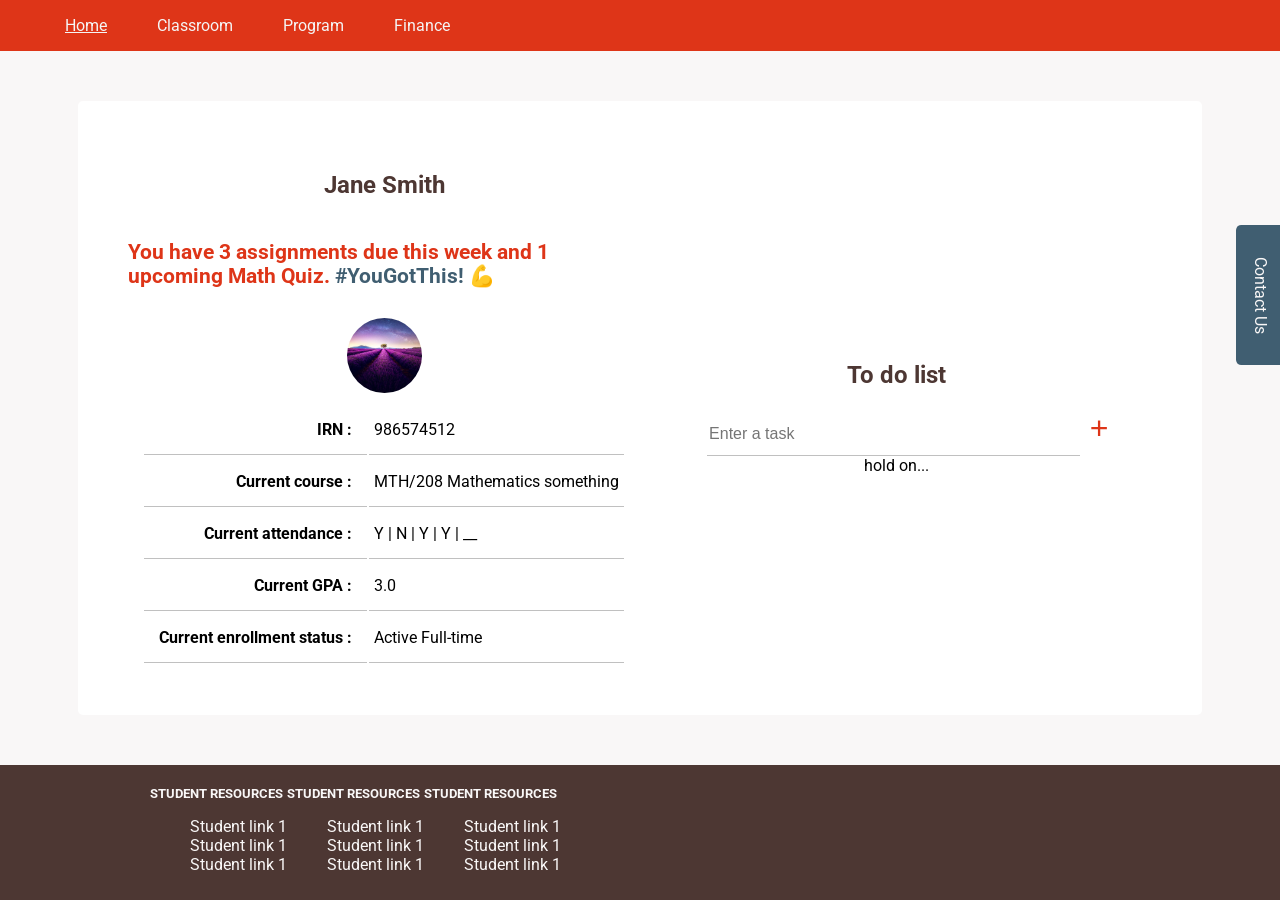
<file: index.html>
﻿<!DOCTYPE html>
<html lang="en" dir="ltr">
  <head>
    <meta charset="utf-8">
    <meta name="theme-color">
    <title>Hackathon - 5</title>
    <link rel="stylesheet" href="styles.css">
    <link href="https://fonts.googleapis.com/css?family=Roboto" rel="stylesheet">
    <link rel="stylesheet" href="https://use.fontawesome.com/releases/v5.8.1/css/all.css" integrity="sha384-50oBUHEmvpQ+1lW4y57PTFmhCaXp0ML5d60M1M7uH2+nqUivzIebhndOJK28anvf" crossorigin="anonymous">
    <meta name="viewport" content="width=device-width, initial-scale=1, shrink-to-fit=no"/>
    <link rel="manifest" href="manifest.json">
  </head>
  <body>

    <header>

      <!-- <img src="images/uop-logo.png" alt=""> -->
      <nav class="main-navigation" role="region" aria-labelledby="main-menu">
        <ul class="main-menu">
            <li class="menu-item"><a href="index.html" class="h-home">Home</a></li>
            <li class="menu-item"><a href="#">Classroom</a></li>
            <li class="menu-item"><a href="#">Program</a></li>
            <li class="menu-item"><a href="#">Finance</a></li>
        </ul>
        <button class="menu-button"><i class="fas fa-bars"></i></button>
      </nav>
    </header>

    <main class="main-content">
      <section class="profile-section">
        <h1>Jane Smith</h1>
        <p class="personal-message">You have 3 assignments due this week and 1 upcoming Math Quiz. <span>#YouGotThis! 💪</span> </p>
        <div class="profile-section" role="region" aria-labelledby="profile-section">
          <img class="profile-pic" src="images/profile-pic.jpg" alt="Jane's profile pic">
          <div class="profile-info">
            <table class="profile-info-table">
              <tr>
                <td class="table-titles">IRN :</td>
                <td class="table-values">986574512</td>
              </tr>
              <tr>
                <td class="table-titles">Current course : </td>
                <td class="table-values">MTH/208 Mathematics something</td>
              </tr>
              <tr>
                <td class="table-titles">Current attendance : </td>
                <td class="table-values">Y | N | Y | Y | __ </td>
              </tr>
              <tr>
                <td class="table-titles">Current GPA : </td>
                <td class="table-values">3.0</td>
              </tr>
              <tr>
                <td class="table-titles">Current enrollment status : </td>
                <td class="table-values">Active Full-time</td>
              </tr>

            </table>

            <div class="attendance">
              <h1>Attendance</h1>
            </div>

          </div>
        </div>
        <div class="course-section">

        </div>
      </section>

      <section class="todos-section">
        <div class="add-task">
          <h1>To do list</h1>
          <div class="form-el-section">
            <input type="text" id="add-new-task" placeholder="Enter a task">
            <button class="add-task-btn" onclick="addTask()" aria-labelledby="add-task-button">+</button>
          </div>
        </div>
        <div id="todo">
          hold on...
        </div>
      </section>
    </main>

    <aside class="contacts">
      <section id="contact" class="contact-section">Contact Us
            <!-- <ul class="contacts">
              <li class="contact-icon"><a href="#"><i class="fab fa-facebook-f"></a></i></li>
              <li class="contact-icon"><a href="#" aria-label="Link to UoP Instagram"><i class="fab fa-instagram"></a></i></li>
              <li class="contact-icon"><a href="#" aria-label="Link to send inquiry email to UoP"><i class="far fa-envelope"></a></i></dliiv>
            </ul> -->
        </section>
    </aside>

    <footer>
      <nav class="footer-nav">
        <h1 class="footer-nav-title">STUDENT RESOURCES</h1>
        <ul class="footer-nav-list">
          <li class="footer-nav-list-item"><a href="#">Student link 1</a></li>
          <li class="footer-nav-list-item"><a href="#">Student link 1</a></li>
          <li class="footer-nav-list-item"><a href="#">Student link 1</a></li>
        </ul>
      </nav>

      <nav class="footer-nav">
        <h1 class="footer-nav-title">STUDENT RESOURCES</h1>
        <ul class="footer-nav-list">
          <li class="footer-nav-list-item"><a href="#">Student link 1</a></li>
          <li class="footer-nav-list-item"><a href="#">Student link 1</a></li>
          <li class="footer-nav-list-item"><a href="#">Student link 1</a></li>
        </ul>
      </nav>

      <nav class="footer-nav">
        <h1 class="footer-nav-title">STUDENT RESOURCES</h1>
        <ul class="footer-nav-list">
          <li class="footer-nav-list-item"><a href="#">Student link 1</a></li>
          <li class="footer-nav-list-item"><a href="#">Student link 1</a></li>
          <li class="footer-nav-list-item"><a href="#">Student link 1</a></li>
        </ul>
      </nav>
    </footer>

    <script src="app.js">

    </script>

  </body>
</html>
</file>
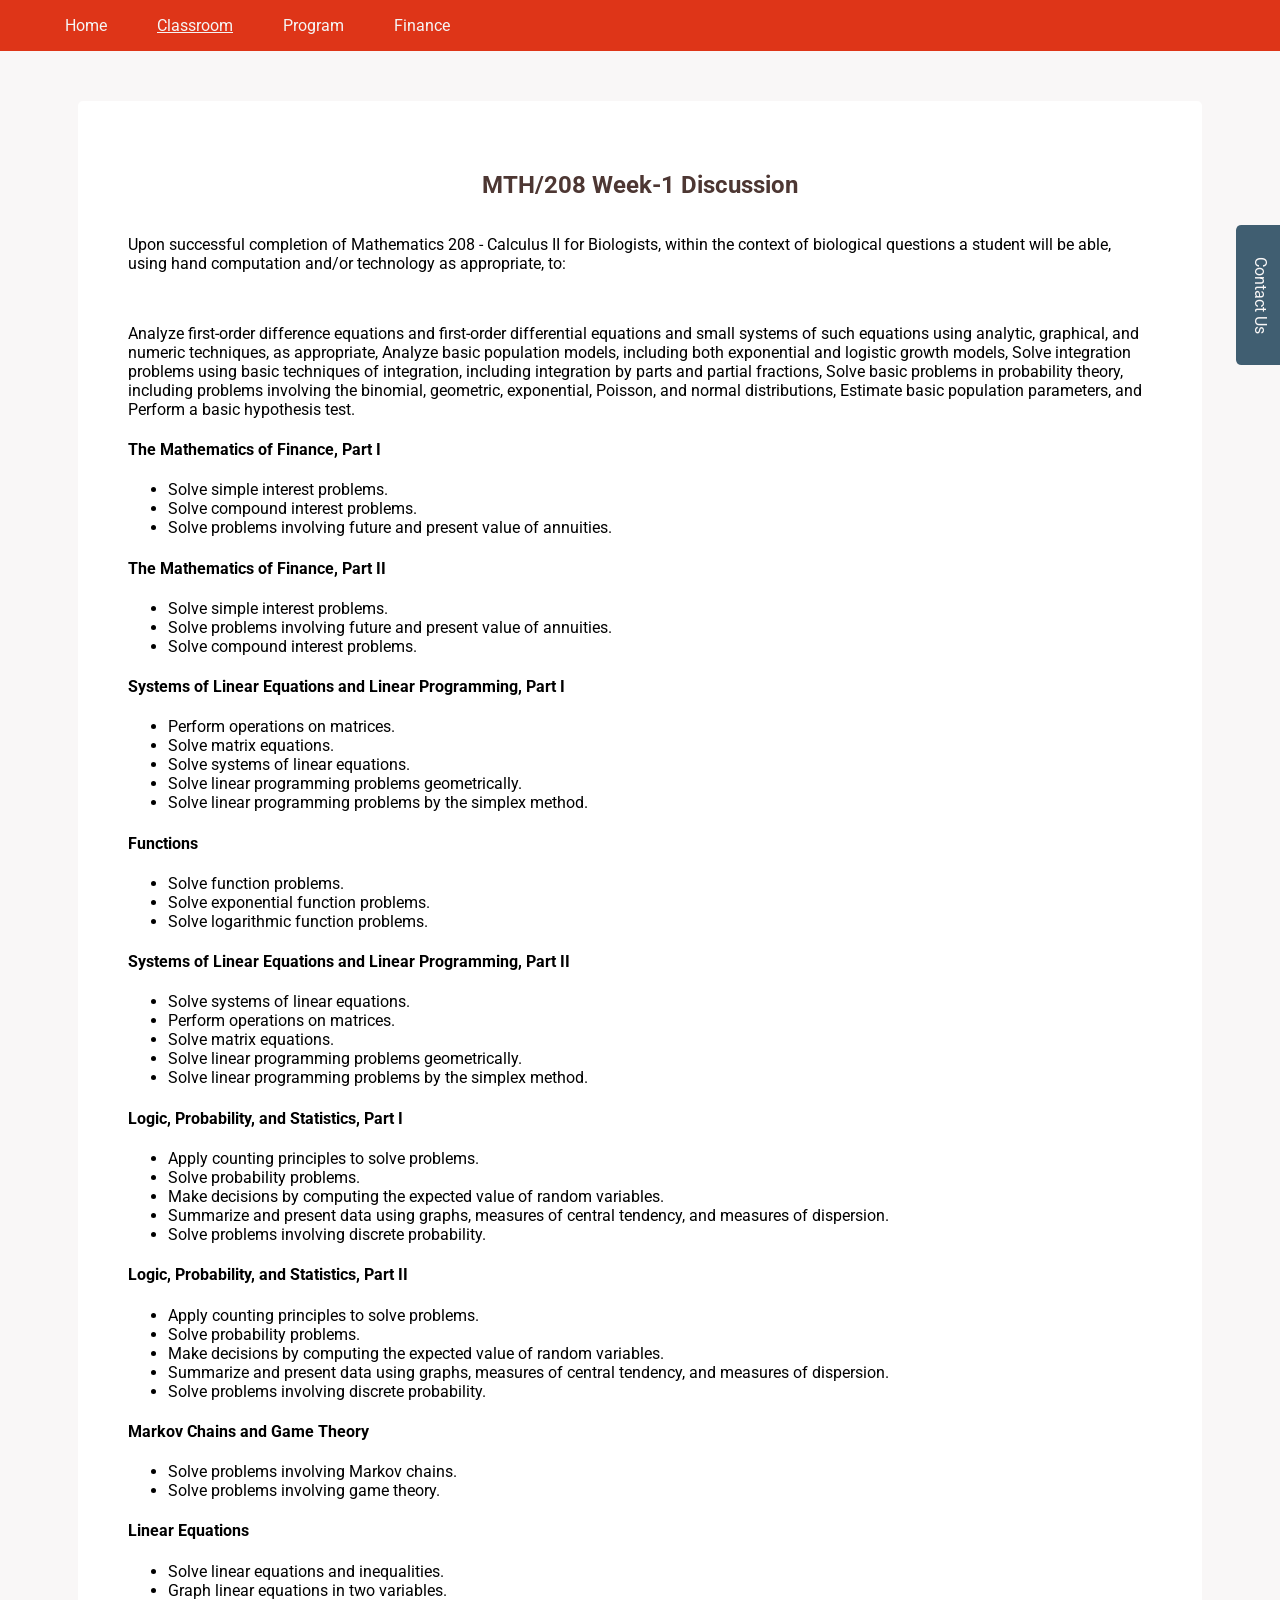
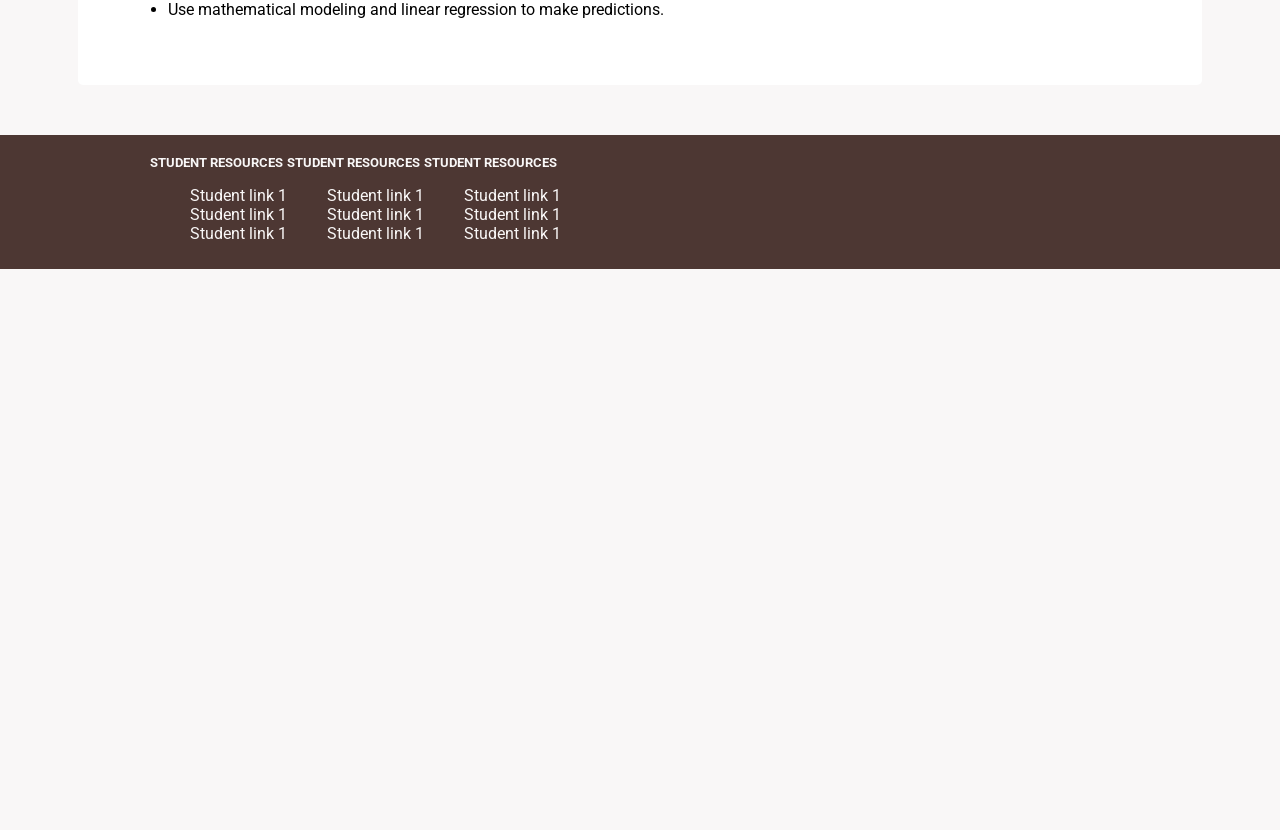
<file: course208_w1.html>
<!DOCTYPE html>
<html lang="en" dir="ltr">
  <head>
    <meta charset="utf-8">
    <title>Todo list</title>
    <link rel="stylesheet" href="styles.css">
    <link href="https://fonts.googleapis.com/css?family=Roboto" rel="stylesheet">
    <link rel="stylesheet" href="https://use.fontawesome.com/releases/v5.8.1/css/all.css" integrity="sha384-50oBUHEmvpQ+1lW4y57PTFmhCaXp0ML5d60M1M7uH2+nqUivzIebhndOJK28anvf" crossorigin="anonymous">
    <meta name="viewport" content="width=device-width, initial-scale=1, shrink-to-fit=no"/>
  </head>
  <body>

    <header>

      <!-- <img src="images/uop-logo.png" alt=""> -->
      <nav class="main-navigation" role="region" aria-labelledby="main-menu">
        <ul class="main-menu">
          <li class="menu-item"><a href="index.html">Home</a></li>
          <li class="menu-item"><a href="#" class="h-classroom">Classroom</a></li>
          <li class="menu-item"><a href="#">Program</a></li>
          <li class="menu-item"><a href="#">Finance</a></li>
        </ul>
        <button class="menu-button"><i class="fas fa-bars"></i></button>
      </nav>
    </header>

    <main class="main-content">
      <section class="profile-section">
        <h1>MTH/208 Week-1 Discussion</h1>
        <article>
          <p>Upon successful completion of Mathematics 208 - Calculus II for Biologists, within the context of biological questions a student will be able, using hand computation and/or technology as appropriate, to:</p>

          <!--img src="images/math1.jpg" class="math-img" title=""-->
          <picture>
            <source srcset="images/math_1.jpg" media="(min-width: 767px)">
            <img srcset="images/math_1_sm.jpg" alt="math made easy">
          </picture>

          <p>Analyze first-order difference equations and first-order differential equations and small systems of such equations using analytic, graphical, and numeric techniques, as appropriate,
          Analyze basic population models, including both exponential and logistic growth models,
          Solve integration problems using basic techniques of integration, including integration by parts and partial fractions,
          Solve basic problems in probability theory, including problems involving the binomial, geometric, exponential, Poisson, and normal distributions,
          Estimate basic population parameters, and
          Perform a basic hypothesis test.</p>
          <div class="topic-item">
            <h4 class="heading-4">The Mathematics of Finance, Part I</h4>
            <ul>
                <li>Solve simple interest problems.</li>
            
                <li>Solve compound interest problems.</li>
            
                <li>Solve problems involving future and present value of annuities.</li>
            </ul>
        </div>
    
        <div class="topic-item">
            <h4 class="heading-4">The Mathematics of Finance, Part II</h4>
            <ul>
                <li>Solve simple interest problems.</li>
            
                <li>Solve problems involving future and present value of annuities.</li>
            
                <li>Solve compound interest problems.</li>
            </ul>
        </div>
    
        <div class="topic-item">
            <h4 class="heading-4">Systems of Linear Equations and Linear Programming, Part I</h4>
            <ul>
                <li>Perform operations on matrices.</li>
            
                <li>Solve matrix equations.</li>
            
                <li>Solve systems of linear equations.</li>
            
                <li>Solve linear programming problems geometrically.</li>
            
                <li>Solve linear programming problems by the simplex method.</li>
            </ul>
        </div>
    
        <div class="topic-item">
            <h4 class="heading-4">Functions</h4>
            <ul>
                <li>Solve function problems.</li>
            
                <li>Solve exponential function problems.</li>
            
                <li>Solve logarithmic function problems.</li>
            </ul>
        </div>
    
        <div class="topic-item">
            <h4 class="heading-4">Systems of Linear Equations and Linear Programming, Part II</h4>
            <ul>
                <li>Solve systems of linear equations.</li>
            
                <li>Perform operations on matrices.</li>
            
                <li>Solve matrix equations.</li>
            
                <li>Solve linear programming problems geometrically.</li>
            
                <li>Solve linear programming problems by the simplex method.</li>
            </ul>
        </div>
    
        <div class="topic-item">
            <h4 class="heading-4">Logic, Probability, and Statistics, Part I</h4>
            <ul>
                <li>Apply counting principles to solve problems.</li>
            
                <li>Solve probability problems.</li>
            
                <li>Make decisions by computing the expected value of random variables.</li>
            
                <li>Summarize and present data using graphs, measures of central tendency, and measures of dispersion.</li>
            
                <li>Solve problems involving discrete probability.</li>
            </ul>
        </div>
    
        <div class="topic-item">
            <h4 class="heading-4">Logic, Probability, and Statistics, Part II</h4>
            <ul>
                <li>Apply counting principles to solve problems.</li>
            
                <li>Solve probability problems.</li>
            
                <li>Make decisions by computing the expected value of random variables.</li>
            
                <li>Summarize and present data using graphs, measures of central tendency, and measures of dispersion.</li>
            
                <li>Solve problems involving discrete probability.</li>
            </ul>
        </div>
    
        <div class="topic-item">
            <h4 class="heading-4">Markov Chains and Game Theory</h4>
            <ul>
                <li>Solve problems involving Markov chains.</li>
            
                <li>Solve problems involving game theory.</li>
            </ul>
        </div>
    
        <div class="topic-item">
            <h4 class="heading-4">Linear Equations</h4>
            <ul>
                <li>Solve linear equations and inequalities.</li>
            
                <li>Graph linear equations in two variables.</li>
            
                <li>Use mathematical modeling and linear regression to make predictions.</li>
            </ul>
        </div>
        </article>
      </section>
    </main>

    <aside class="contacts">
      <section id="contact" class="contact-section">Contact Us
            <!-- <ul class="contacts">
              <li class="contact-icon"><a href="#"><i class="fab fa-facebook-f"></a></i></li>
              <li class="contact-icon"><a href="#" aria-label="Link to UoP Instagram"><i class="fab fa-instagram"></a></i></li>
              <li class="contact-icon"><a href="#" aria-label="Link to send inquiry email to UoP"><i class="far fa-envelope"></a></i></dliiv>
            </ul> -->
        </section>
    </aside>

    <footer>
      <nav class="footer-nav">
        <h1 class="footer-nav-title">STUDENT RESOURCES</h1>
        <ul class="footer-nav-list">
          <li class="footer-nav-list-item"><a href="#">Student link 1</a></li>
          <li class="footer-nav-list-item"><a href="#">Student link 1</a></li>
          <li class="footer-nav-list-item"><a href="#">Student link 1</a></li>
        </ul>
      </nav>

      <nav class="footer-nav">
        <h1 class="footer-nav-title">STUDENT RESOURCES</h1>
        <ul class="footer-nav-list">
          <li class="footer-nav-list-item"><a href="#">Student link 1</a></li>
          <li class="footer-nav-list-item"><a href="#">Student link 1</a></li>
          <li class="footer-nav-list-item"><a href="#">Student link 1</a></li>
        </ul>
      </nav>

      <nav class="footer-nav">
        <h1 class="footer-nav-title">STUDENT RESOURCES</h1>
        <ul class="footer-nav-list">
          <li class="footer-nav-list-item"><a href="#">Student link 1</a></li>
          <li class="footer-nav-list-item"><a href="#">Student link 1</a></li>
          <li class="footer-nav-list-item"><a href="#">Student link 1</a></li>
        </ul>
      </nav>
    </footer>

  </body>
</html>
</file>
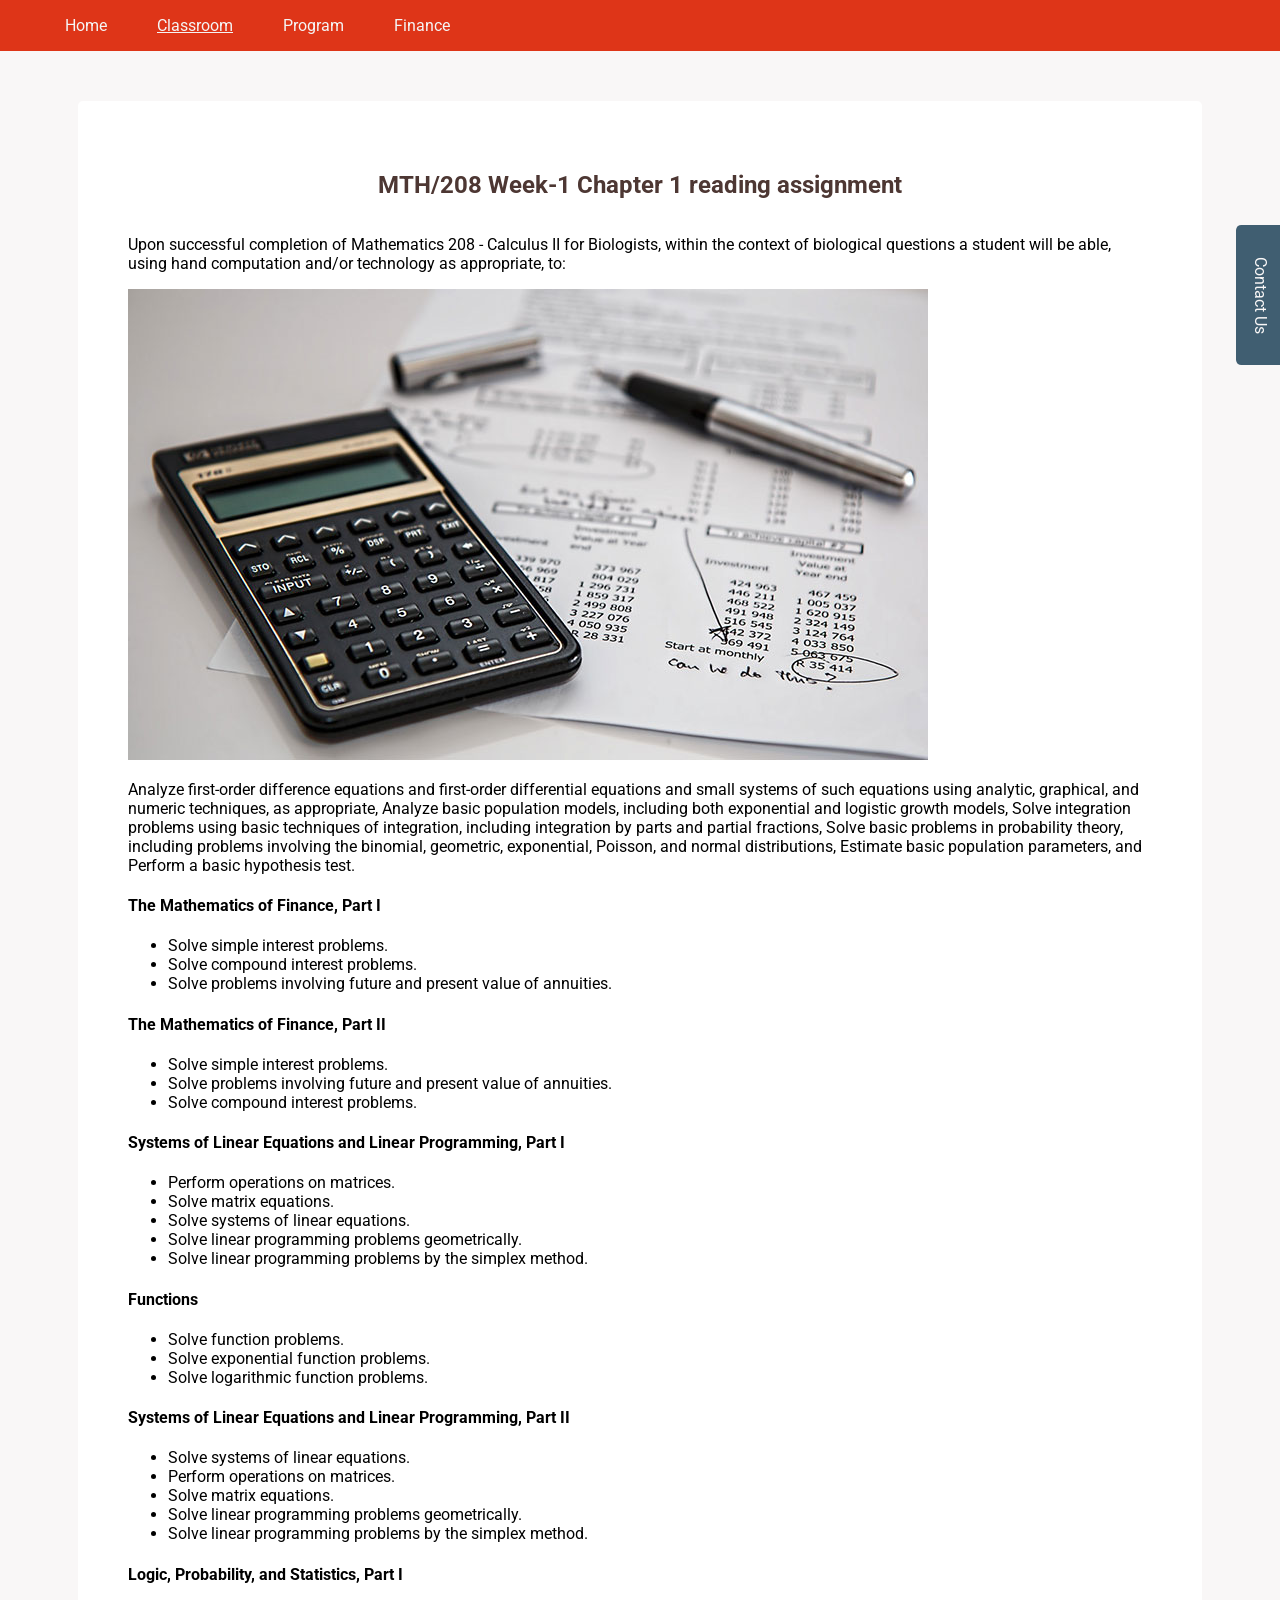
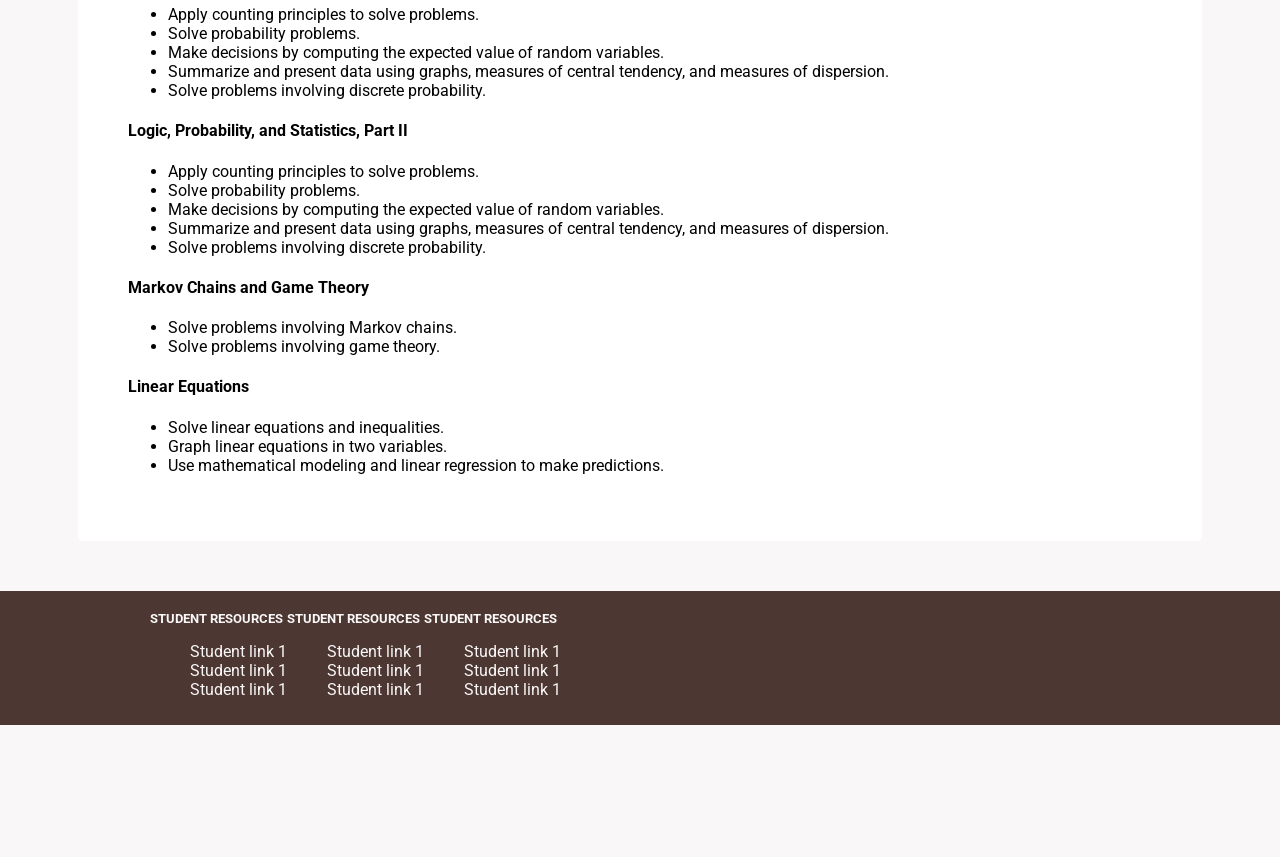
<file: course208_w2.html>
<!DOCTYPE html>
<html lang="en" dir="ltr">
  <head>
    <meta charset="utf-8">
    <title>Todo list</title>
    <link rel="stylesheet" href="styles.css">
    <link href="https://fonts.googleapis.com/css?family=Roboto" rel="stylesheet">
    <link rel="stylesheet" href="https://use.fontawesome.com/releases/v5.8.1/css/all.css" integrity="sha384-50oBUHEmvpQ+1lW4y57PTFmhCaXp0ML5d60M1M7uH2+nqUivzIebhndOJK28anvf" crossorigin="anonymous">
    <meta name="viewport" content="width=device-width, initial-scale=1, shrink-to-fit=no"/>
  </head>
  <body>

    <header>

      <!-- <img src="images/uop-logo.png" alt=""> -->
      <nav class="main-navigation" role="region" aria-labelledby="main-menu">
        <ul class="main-menu">
            <li class="menu-item"><a href="index.html">Home</a></li>
            <li class="menu-item"><a href="#" class="h-classroom">Classroom</a></li>
            <li class="menu-item"><a href="#">Program</a></li>
            <li class="menu-item"><a href="#">Finance</a></li>
        </ul>
        <button class="menu-button"><i class="fas fa-bars"></i></button>
      </nav>
    </header>

    <main class="main-content">
      <section class="profile-section">
        <h1>MTH/208 Week-1 Chapter 1 reading assignment</h1>
        <article>
          <p>Upon successful completion of Mathematics 208 - Calculus II for Biologists, within the context of biological questions a student will be able, using hand computation and/or technology as appropriate, to:</p>

          <!--img src="images/math1.jpg" class="math-img" title=""-->
          <picture>
            <source srcset="images/math_2.jpg" media="(min-width: 767px)">
            <img srcset="images/math_2_sm.jpg" alt="math made easy">
          </picture>

          <p>Analyze first-order difference equations and first-order differential equations and small systems of such equations using analytic, graphical, and numeric techniques, as appropriate,
          Analyze basic population models, including both exponential and logistic growth models,
          Solve integration problems using basic techniques of integration, including integration by parts and partial fractions,
          Solve basic problems in probability theory, including problems involving the binomial, geometric, exponential, Poisson, and normal distributions,
          Estimate basic population parameters, and
          Perform a basic hypothesis test.</p>
          <div class="topic-item">
            <h4 class="heading-4">The Mathematics of Finance, Part I</h4>
            <ul>
                <li>Solve simple interest problems.</li>
            
                <li>Solve compound interest problems.</li>
            
                <li>Solve problems involving future and present value of annuities.</li>
            </ul>
        </div>
    
        <div class="topic-item">
            <h4 class="heading-4">The Mathematics of Finance, Part II</h4>
            <ul>
                <li>Solve simple interest problems.</li>
            
                <li>Solve problems involving future and present value of annuities.</li>
            
                <li>Solve compound interest problems.</li>
            </ul>
        </div>
    
        <div class="topic-item">
            <h4 class="heading-4">Systems of Linear Equations and Linear Programming, Part I</h4>
            <ul>
                <li>Perform operations on matrices.</li>
            
                <li>Solve matrix equations.</li>
            
                <li>Solve systems of linear equations.</li>
            
                <li>Solve linear programming problems geometrically.</li>
            
                <li>Solve linear programming problems by the simplex method.</li>
            </ul>
        </div>
    
        <div class="topic-item">
            <h4 class="heading-4">Functions</h4>
            <ul>
                <li>Solve function problems.</li>
            
                <li>Solve exponential function problems.</li>
            
                <li>Solve logarithmic function problems.</li>
            </ul>
        </div>
    
        <div class="topic-item">
            <h4 class="heading-4">Systems of Linear Equations and Linear Programming, Part II</h4>
            <ul>
                <li>Solve systems of linear equations.</li>
            
                <li>Perform operations on matrices.</li>
            
                <li>Solve matrix equations.</li>
            
                <li>Solve linear programming problems geometrically.</li>
            
                <li>Solve linear programming problems by the simplex method.</li>
            </ul>
        </div>
    
        <div class="topic-item">
            <h4 class="heading-4">Logic, Probability, and Statistics, Part I</h4>
            <ul>
                <li>Apply counting principles to solve problems.</li>
            
                <li>Solve probability problems.</li>
            
                <li>Make decisions by computing the expected value of random variables.</li>
            
                <li>Summarize and present data using graphs, measures of central tendency, and measures of dispersion.</li>
            
                <li>Solve problems involving discrete probability.</li>
            </ul>
        </div>
    
        <div class="topic-item">
            <h4 class="heading-4">Logic, Probability, and Statistics, Part II</h4>
            <ul>
                <li>Apply counting principles to solve problems.</li>
            
                <li>Solve probability problems.</li>
            
                <li>Make decisions by computing the expected value of random variables.</li>
            
                <li>Summarize and present data using graphs, measures of central tendency, and measures of dispersion.</li>
            
                <li>Solve problems involving discrete probability.</li>
            </ul>
        </div>
    
        <div class="topic-item">
            <h4 class="heading-4">Markov Chains and Game Theory</h4>
            <ul>
                <li>Solve problems involving Markov chains.</li>
            
                <li>Solve problems involving game theory.</li>
            </ul>
        </div>
    
        <div class="topic-item">
            <h4 class="heading-4">Linear Equations</h4>
            <ul>
                <li>Solve linear equations and inequalities.</li>
            
                <li>Graph linear equations in two variables.</li>
            
                <li>Use mathematical modeling and linear regression to make predictions.</li>
            </ul>
        </div>
        </article>
      </section>
    </main>

    <aside class="contacts">
      <section id="contact" class="contact-section">Contact Us
            <!-- <ul class="contacts">
              <li class="contact-icon"><a href="#"><i class="fab fa-facebook-f"></a></i></li>
              <li class="contact-icon"><a href="#" aria-label="Link to UoP Instagram"><i class="fab fa-instagram"></a></i></li>
              <li class="contact-icon"><a href="#" aria-label="Link to send inquiry email to UoP"><i class="far fa-envelope"></a></i></dliiv>
            </ul> -->
        </section>
    </aside>

    <footer>
      <nav class="footer-nav">
        <h1 class="footer-nav-title">STUDENT RESOURCES</h1>
        <ul class="footer-nav-list">
          <li class="footer-nav-list-item"><a href="#">Student link 1</a></li>
          <li class="footer-nav-list-item"><a href="#">Student link 1</a></li>
          <li class="footer-nav-list-item"><a href="#">Student link 1</a></li>
        </ul>
      </nav>

      <nav class="footer-nav">
        <h1 class="footer-nav-title">STUDENT RESOURCES</h1>
        <ul class="footer-nav-list">
          <li class="footer-nav-list-item"><a href="#">Student link 1</a></li>
          <li class="footer-nav-list-item"><a href="#">Student link 1</a></li>
          <li class="footer-nav-list-item"><a href="#">Student link 1</a></li>
        </ul>
      </nav>

      <nav class="footer-nav">
        <h1 class="footer-nav-title">STUDENT RESOURCES</h1>
        <ul class="footer-nav-list">
          <li class="footer-nav-list-item"><a href="#">Student link 1</a></li>
          <li class="footer-nav-list-item"><a href="#">Student link 1</a></li>
          <li class="footer-nav-list-item"><a href="#">Student link 1</a></li>
        </ul>
      </nav>
    </footer>

  </body>
</html>
</file>
<file: styles.css>
/* font-family: 'Roboto', sans-serif; */

/* @color-gray: #405e71;
@color-lightbrown: #f9f7f7;
@color-chocolatebrown: #4d3733;
@color-teal: #018391;
@color-green: #afb42b;
@color-red: #de3518;
@color-gray: #949494; */

body {
  margin: 0;
  padding: 0;
  font-family: 'Roboto', sans-serif;
  background-color: #f9f7f7;
}

h1 {
  color: #4d3733;
}

header {
  /* height: 60px; */
  background: #de3518;
  display: flex;
  flex-direction: row;
  align-items: center;
  justify-content: space-between;
}

header img {
  border-radius: 50%;
  margin: 15px;
}

.personal-message {
  font-size: 1.3em;
  color: #de3518;
  font-weight:  bold;
}

.personal-message span {
  color: #405e71
}

.profile-pic {
  height: 75px;
  width: 75px;
  border-radius: 50%;
  margin: 10px;
}

.profile-section {
  display: flex;
  flex-direction: column;
  align-items: center;
  justify-content: center;
  /* line-height: 5px; */
  flex: 1;
}

.profile-info-table {
  /* padding: 5px; */
}

.table-titles {
  font-weight: bold;
  border-bottom: 1px solid silver;
  padding: 15px;
  text-align: right;
}

.table-values{
  border-bottom: 1px solid silver;
  padding: 5px;

}


.profile-name {
  font-size: 1em;
}

.profile-irn {

}

.main-navigation {
  display: flex;
  flex-direction: row;
  align-items: center;
  justify-content: flex-end;;
  margin-right: 50px;
}

.menu-button {
  height: 50px;
  width: 50px;
  background: none;
  color: #f9f7f7;
  border: none;
  font-size: 2em;
  display: none;
}

.main-menu {
  list-style: none;
  display: flex;
  flex-direction: row;
}

.menu-item a {
  margin: 0 20px;
  padding: 5px;
  text-decoration: none;
  color: whitesmoke;
}

.menu-item a:hover,
.menu-item a:hover {
  border-bottom: 2px solid #de3518;
}

main {
  max-width: 1024px;
  height: auto;
  background-color: white;
  margin: 50px auto;
  padding: 50px;
  border-radius: 5px;
  display: flex;
  flex-direction: row;
  align-items: center;
  justify-content: space-around;
  /* box-shadow: 0 0 2px 2px 2px lightgray; */
}

.todos-section {
  /* display: flex;
  flex-direction: column;
  background: pink; */
  text-align: center;
  align-items: center;
  justify-content: center;
  /* border-left: 1px solid silver; */
  /*max-width: 500px;*/
  height: auto;
  flex: 1;
}

#add-new-task {
  background: white;
  border: none;
  border-bottom: 1px solid silver;
  height: 25px;
  width: 80%;
  font-size: 1rem;
  height: 40px;
  /* background: yellow; */
}

.form-el-section {
  width: 90%;
  padding-left: 40px;
}

.add-task-btn {
  height: 30px;
  width: 30px;
  border: none;
  color: #de3518;
  font-size: 2em;
  background: none;
}

.task-list {
  list-style: none;
  /* background: green; 
  display: flex;
  flex-direction: column;
  align-items: center;
  justify-content: flex-start;*/
}

.list-item {
  display: flex;
  flex-direction: row;
  background: #f9f7f7;
  text-align: left;
  align-items: center;
  justify-content: left;
  /* padding: 10px; */
  margin: 10px 0 10px 0;
  height: auto;
}

.list-item a {
  text-decoration: underline;
  color: black;
  padding: 10px 15px;
  width: auto;
}
.list-item a:hover, .list-item a:focus {
  text-decoration: none;
}

.due {
  display: flex;
  flex-direction: column;
  background: #018391;
  text-align: center;
  align-items: center;
  color: white;
  border-radius: 5px 0 0 5px;
  padding: 10px;
  width: 50px;
  flex: none;
}

.contacts {
    display: flex;
    flex-direction: column;
    align-items: center;
    justify-content: center;
    position: fixed;
    top: 30%;
    right: -51px;
    height: 30px;
    width: 120px;
    background: #405e71;
    border-radius: 000 5px 5px;
    /* margin-right: 50px; */
    list-style: none;
    padding: 10px;
    color: #f9f7f7;
    transform: rotate(90deg);
}

footer {
  display: flex;
  flex-direction: row;
  align-items: center;
  justify-content: flex-start;
  padding: 10px 150px;
  background: #4d3733;
}

footer h1 {
  font-size: 0.8em;
  color: #f9f7f7;
}

.footer-nav-list {
  list-style: none;
  text-align: left;
}

.footer-nav-list-item a {
  text-decoration: none;
  color: #f9f7f7;

}

.attendance {
  display: none;
}

/* Classroom */
.menu-item a.h-home, .menu-item a.h-classroom {
  text-decoration: underline;
}
.math-img, picture source, picture img {
  max-width: 100%;
  height: auto;
}

/* Responsive */
@media (max-width: 767px) {
  main {
    display: block;
  }
  .main-menu {
    padding-left: 20px; 
  }
  .menu-item a {
    margin: 0;
  }
  .task-list {
    padding-left: 0;
  }
  .contacts {
    display: none;
  }
  .main-content {
    padding: 16px;
  }
  footer {
    padding: 10px;
  }
}
@media (max-width: 991px) {

}
@media (max-width: 1199px) {

}
</file>
